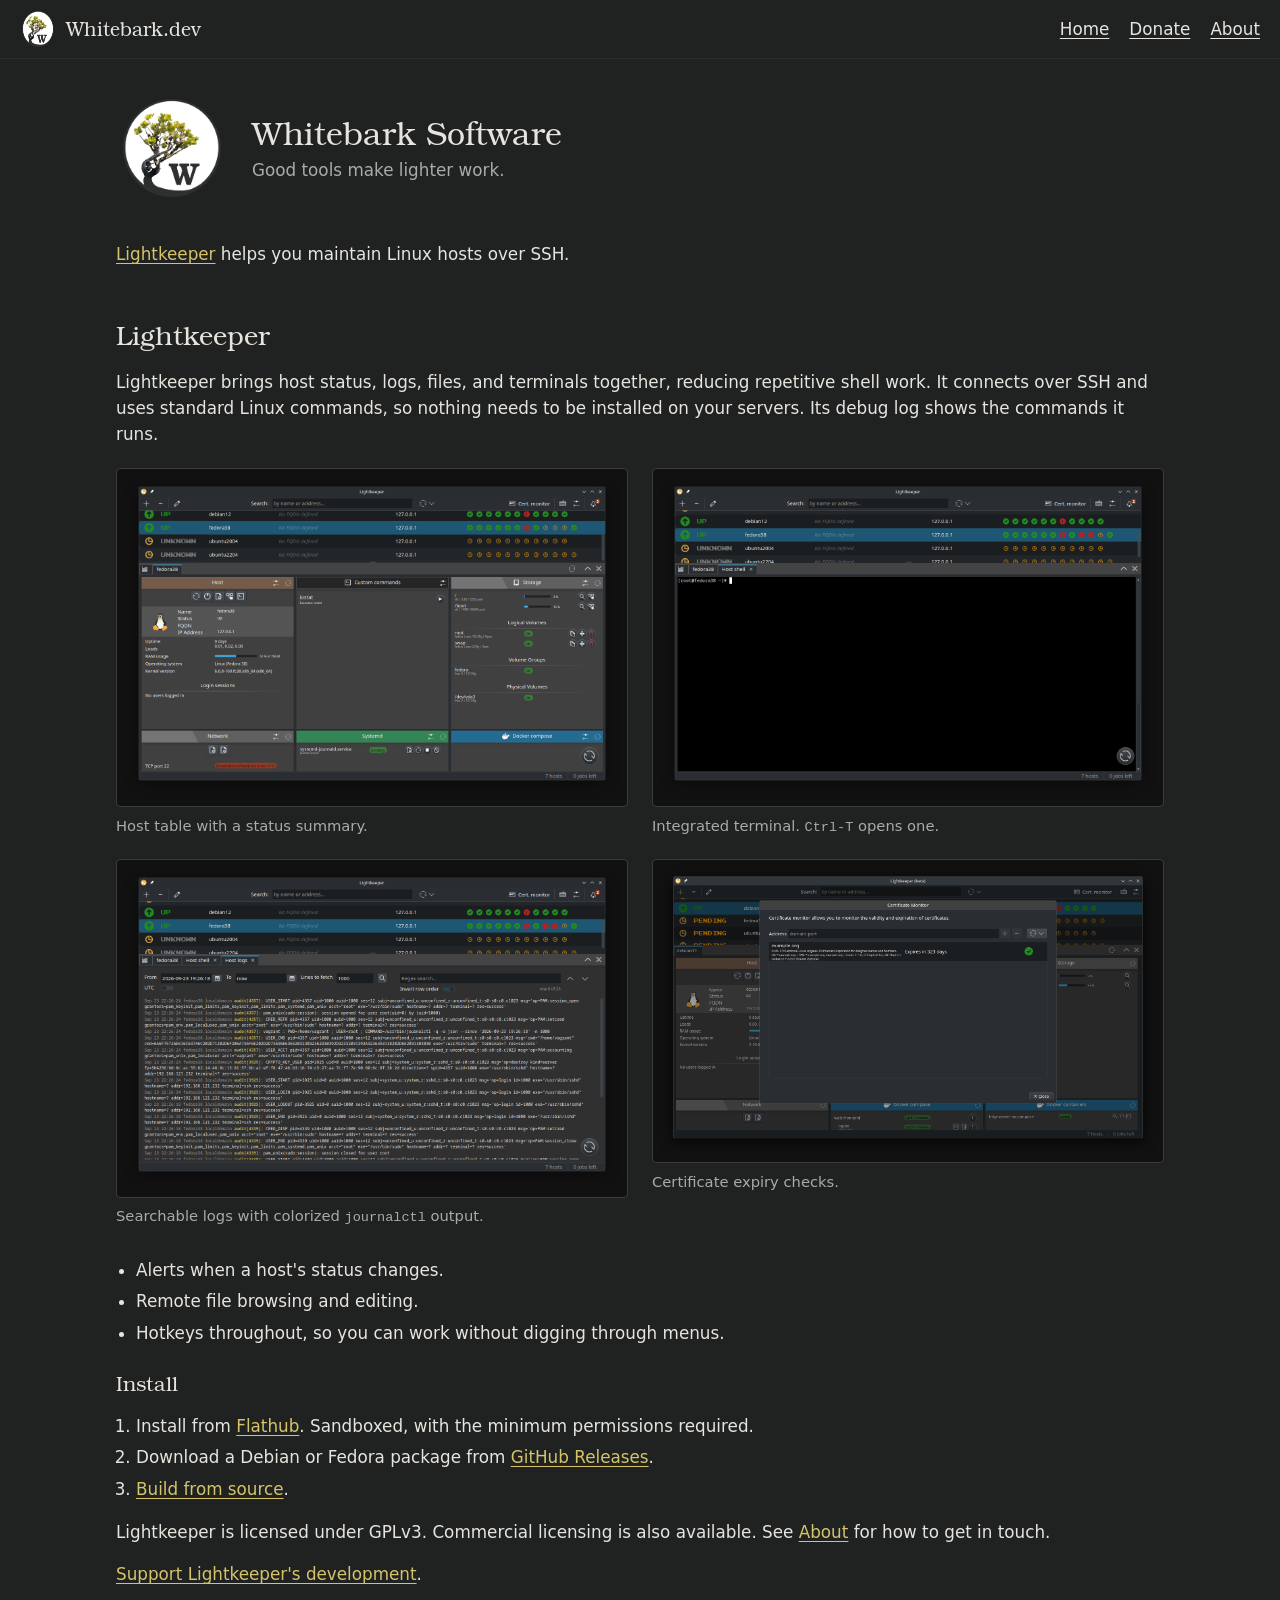
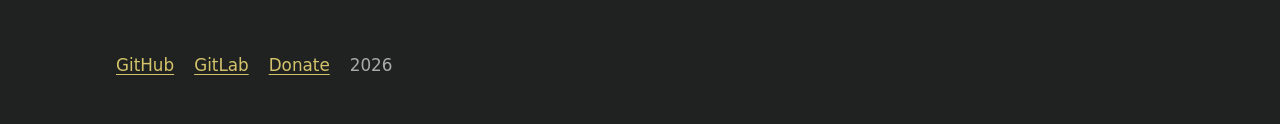
<file: index.html>
<!DOCTYPE html>
<html lang="en">
<head>
    <meta charset="UTF-8">
    <meta name="viewport" content="width=device-width, initial-scale=1.0">
    <title>Whitebark Software</title>
    <meta name="description" content="Whitebark Software builds Lightkeeper, a tool for maintaining Linux hosts over SSH.">
    <meta name="theme-color" content="#202221">
    <meta property="og:title" content="Whitebark Software">
    <meta property="og:description" content="Whitebark Software builds Lightkeeper, a tool for maintaining Linux hosts over SSH.">
    <meta property="og:type" content="website">
    <meta property="og:url" content="https://whitebark.dev/">
    <meta property="og:image" content="https://whitebark.dev/images/og.png">
    <link rel="icon" href="/whitebark-logo.png" type="image/png">
    <link rel="stylesheet" href="/site.css">
</head>
<body>
    <a class="skip" href="#content">Skip to content</a>
    <header class="site-header">
        <a class="brand" href="/">
            <img src="/whitebark-logo.png" alt="" width="36" height="36">
            Whitebark.dev
        </a>
        <nav>
            <a href="/" aria-current="page">Home</a>
            <a href="/donate/">Donate</a>
            <a href="/about/">About</a>
        </nav>
    </header>

    <main id="content">
        <div class="intro">
            <img class="mark" src="/whitebark-logo.png" width="112" height="112" alt="Whitebark mark: a leaning pine in a circle with a W">
            <div>
                <h1>Whitebark Software</h1>
                <p class="tagline">Good tools make lighter work.</p>
            </div>
        </div>

        <p><a href="#lightkeeper">Lightkeeper</a> helps you maintain Linux hosts over SSH.</p>

        <section id="lightkeeper">
            <h2>Lightkeeper</h2>
            <p>Lightkeeper brings host status, logs, files, and terminals together, reducing repetitive shell work. It connects over SSH and uses standard Linux commands, so nothing needs to be installed on your servers. Its debug log shows the commands it runs.</p>

            <div class="shots">
                <figure>
                    <img src="/images/lightkeeper/overview.png" alt="Host list with a status marker on each row, and a detail view for one host showing uptime, memory, and storage.">
                    <figcaption>Host table with a status summary.</figcaption>
                </figure>
                <figure>
                    <img src="/images/lightkeeper/terminal.png" alt="A shell session open on a host, in a tab next to the host logs.">
                    <figcaption>Integrated terminal. <kbd>Ctrl-T</kbd> opens one.</figcaption>
                </figure>
                <figure>
                    <img src="/images/lightkeeper/logs.png" alt="Log viewer with a search field and matching lines highlighted.">
                    <figcaption>Searchable logs with colorized <kbd>journalctl</kbd> output.</figcaption>
                </figure>
                <figure>
                    <img src="/images/lightkeeper/certificates.png" alt="Certificate monitor listing an address, the certificate issuer, and the days until expiry.">
                    <figcaption>Certificate expiry checks.</figcaption>
                </figure>
            </div>

            <ul>
                <li>Alerts when a host's status changes.</li>
                <li>Remote file browsing and editing.</li>
                <li>Hotkeys throughout, so you can work without digging through menus.</li>
            </ul>

            <h3>Install</h3>
            <ol>
                <li>Install from <a href="https://flathub.org/en/apps/io.github.kalaksi.Lightkeeper">Flathub</a>. Sandboxed, with the minimum permissions required.</li>
                <li>Download a Debian or Fedora package from <a href="https://github.com/kalaksi/lightkeeper/releases">GitHub Releases</a>.</li>
                <li><a href="https://github.com/kalaksi/lightkeeper#building-from-source">Build from source</a>.</li>
            </ol>

            <p>Lightkeeper is licensed under GPLv3. Commercial licensing is also available. See <a href="/about/">About</a> for how to get in touch.</p>
            <p><a href="/donate/">Support Lightkeeper's development</a>.</p>
        </section>
    </main>

    <footer class="site-footer">
        <a href="https://github.com/kalaksi">GitHub</a>
        <a href="https://gitlab.com/kalaksi">GitLab</a>
        <a href="/donate/">Donate</a>
        <span>2026</span>
    </footer>
</body>
</html>
</file>
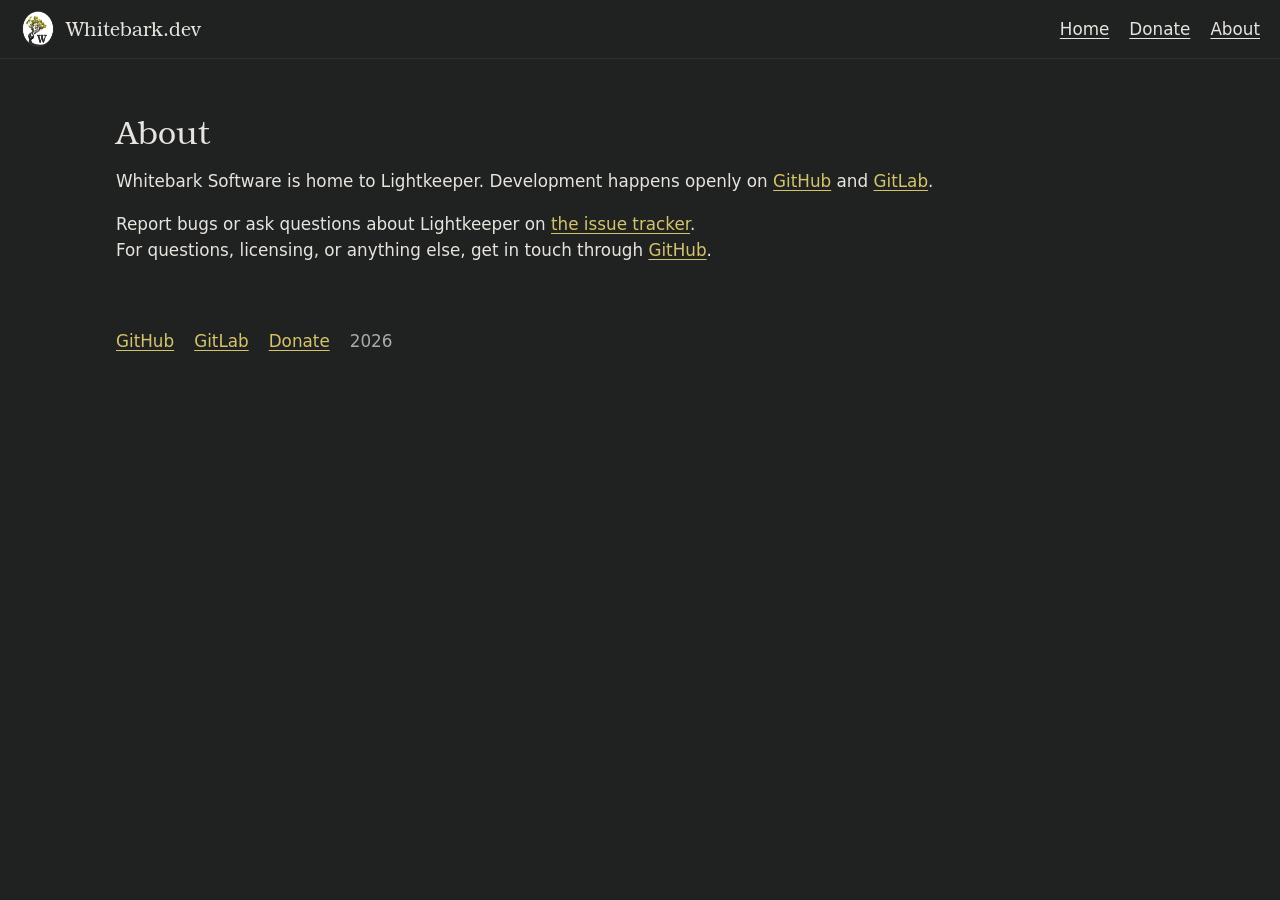
<file: about/index.html>
<!DOCTYPE html>
<html lang="en">
<head>
    <meta charset="UTF-8">
    <meta name="viewport" content="width=device-width, initial-scale=1.0">
    <title>About - Whitebark Software</title>
    <meta name="description" content="About Whitebark Software and how to get in touch.">
    <meta name="theme-color" content="#202221">
    <meta property="og:title" content="About - Whitebark Software">
    <meta property="og:description" content="About Whitebark Software and how to get in touch.">
    <meta property="og:type" content="website">
    <meta property="og:url" content="https://whitebark.dev/about/">
    <meta property="og:image" content="https://whitebark.dev/images/og.png">
    <link rel="icon" href="/whitebark-logo.png" type="image/png">
    <link rel="stylesheet" href="/site.css">
</head>
<body>
    <a class="skip" href="#content">Skip to content</a>
    <header class="site-header">
        <a class="brand" href="/">
            <img src="/whitebark-logo.png" alt="" width="36" height="36">
            Whitebark.dev
        </a>
        <nav>
            <a href="/">Home</a>
            <a href="/donate/">Donate</a>
            <a href="/about/" aria-current="page">About</a>
        </nav>
    </header>

    <main id="content">
        <h1>About</h1>
        <p>Whitebark Software is home to Lightkeeper. Development happens openly on <a href="https://github.com/kalaksi">GitHub</a> and <a href="https://gitlab.com/kalaksi">GitLab</a>.</p>
        <p>Report bugs or ask questions about Lightkeeper on <a href="https://github.com/kalaksi/lightkeeper/issues">the issue tracker</a>.<br>
        For questions, licensing, or anything else, get in touch through <a href="https://github.com/kalaksi">GitHub</a>.</p>
    </main>

    <footer class="site-footer">
        <a href="https://github.com/kalaksi">GitHub</a>
        <a href="https://gitlab.com/kalaksi">GitLab</a>
        <a href="/donate/">Donate</a>
        <span>2026</span>
    </footer>
</body>
</html>
</file>
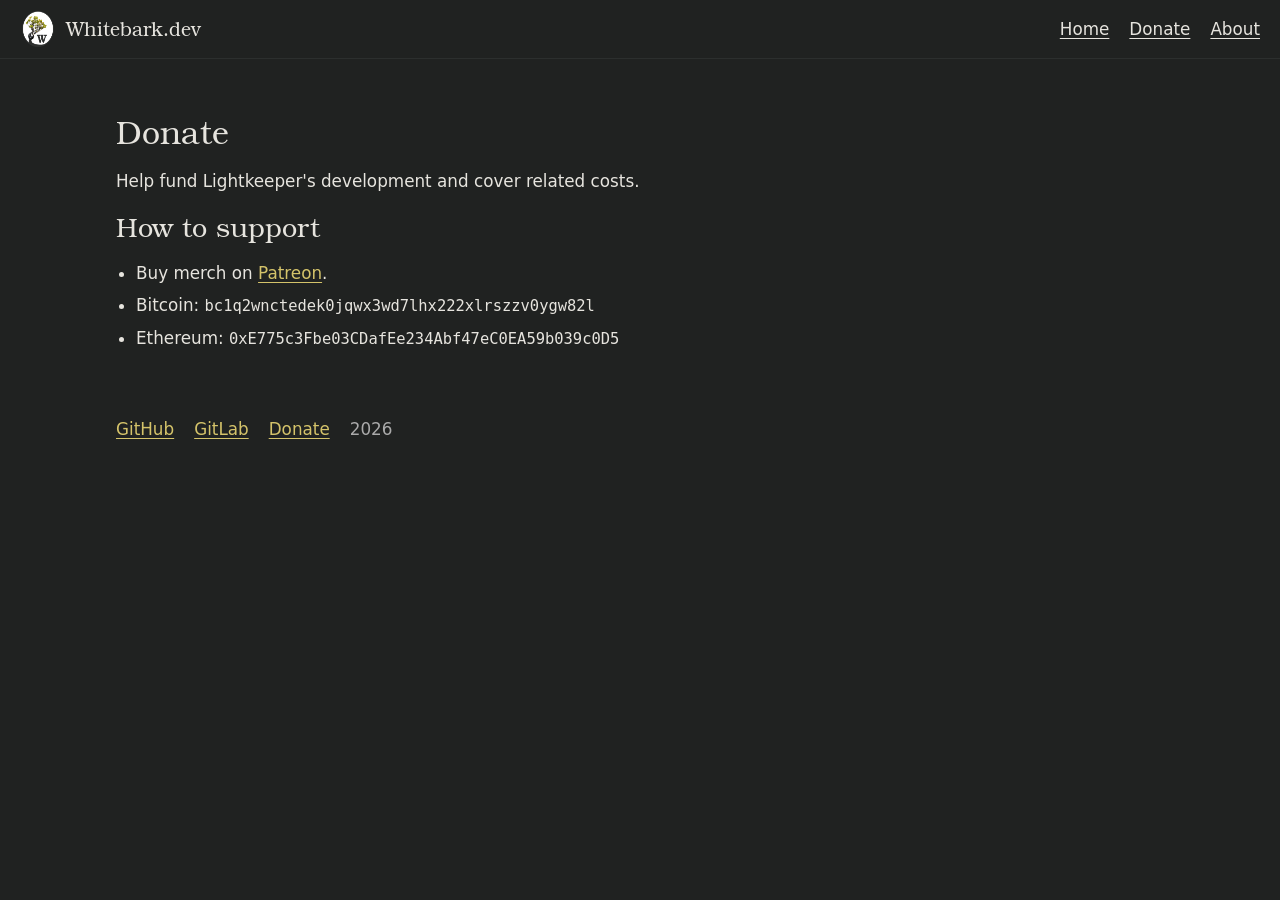
<file: donate/index.html>
<!DOCTYPE html>
<html lang="en">
<head>
    <meta charset="UTF-8">
    <meta name="viewport" content="width=device-width, initial-scale=1.0">
    <title>Donate - Whitebark Software</title>
    <meta name="description" content="How to support Whitebark Software.">
    <meta name="theme-color" content="#202221">
    <meta property="og:title" content="Donate - Whitebark Software">
    <meta property="og:description" content="How to support Whitebark Software.">
    <meta property="og:type" content="website">
    <meta property="og:url" content="https://whitebark.dev/donate/">
    <meta property="og:image" content="https://whitebark.dev/images/og.png">
    <link rel="icon" href="/whitebark-logo.png" type="image/png">
    <link rel="stylesheet" href="/site.css">
</head>
<body>
    <a class="skip" href="#content">Skip to content</a>
    <header class="site-header">
        <a class="brand" href="/">
            <img src="/whitebark-logo.png" alt="" width="36" height="36">
            Whitebark.dev
        </a>
        <nav>
            <a href="/">Home</a>
            <a href="/donate/" aria-current="page">Donate</a>
            <a href="/about/">About</a>
        </nav>
    </header>

    <main id="content">
        <h1>Donate</h1>
        <p>Help fund Lightkeeper's development and cover related costs.</p>
        <h2>How to support</h2>
        <ul>
            <li>Buy merch on <a href="https://patreon.com/kalaksi">Patreon</a>.</li>
            <li>Bitcoin: <code>bc1q2wnctedek0jqwx3wd7lhx222xlrszzv0ygw82l</code></li>
            <li>Ethereum: <code>0xE775c3Fbe03CDafEe234Abf47eC0EA59b039c0D5</code></li>
        </ul>
    </main>

    <footer class="site-footer">
        <a href="https://github.com/kalaksi">GitHub</a>
        <a href="https://gitlab.com/kalaksi">GitLab</a>
        <a href="/donate/" aria-current="page">Donate</a>
        <span>2026</span>
    </footer>
</body>
</html>
</file>
<file: site.css>
@font-face {
    font-family: "TeXGyreBonum";
    src: url("/fonts/TexGyreBonum/texgyrebonum-regular-webfont.woff") format("woff");
    font-weight: normal;
    font-style: normal;
    font-display: swap;
}

:root {
    --bg: #202221;
    --text: #e6e4de;
    --muted: #aaaaaa;
    --link: #d4c36a;
    --line: #3a3d3c;
    --measure: 68rem;
}

* {
    box-sizing: border-box;
}

html {
    scroll-behavior: smooth;
}

@media (prefers-reduced-motion: reduce) {
    html {
        scroll-behavior: auto;
    }
}

body {
    margin: 0;
    background: var(--bg);
    color: var(--text);
    font-family: system-ui, "Segoe UI", sans-serif;
    font-size: 1.05rem;
    line-height: 1.55;
}

.skip {
    position: absolute;
    left: 0.75rem;
    top: 0.75rem;
    transform: translateY(-150%);
    background: var(--bg);
    color: var(--text);
    padding: 0.4rem 0.7rem;
    z-index: 2;
}

.skip:focus {
    transform: none;
}

.site-header {
    position: sticky;
    top: 0;
    z-index: 1;
    display: flex;
    flex-wrap: wrap;
    align-items: center;
    justify-content: space-between;
    gap: 0.75rem 1.5rem;
    padding: 0.7rem 1.25rem;
    background: var(--bg);
    border-bottom: 1px solid #2c2f2e;
}

.brand {
    display: flex;
    align-items: center;
    gap: 0.65rem;
    color: var(--text);
    text-decoration: none;
    font-family: "TeXGyreBonum", serif;
    font-size: 1.2rem;
}

.brand img {
    width: 2.25rem;
    height: 2.25rem;
}

.site-header nav {
    display: flex;
    flex-wrap: wrap;
    gap: 0.35rem 1.25rem;
}

.site-header nav a {
    color: var(--text);
}

a {
    color: var(--link);
    text-underline-offset: 0.18em;
}

a:hover {
    text-decoration-thickness: 2px;
}

a:focus-visible {
    outline: 2px solid var(--link);
    outline-offset: 3px;
}

main {
    max-width: var(--measure);
    margin: 0 auto;
    padding: 2.5rem 1.25rem 3rem;
}

.intro {
    display: flex;
    align-items: center;
    gap: 1.5rem;
    margin-bottom: 2.75rem;
    text-align: left;
}

.intro .mark {
    width: 7rem;
    height: auto;
    flex: none;
}

h1,
h2,
h3 {
    font-family: "TeXGyreBonum", serif;
    font-weight: normal;
    line-height: 1.2;
}

h1 {
    margin: 0.85rem 0 0.4rem;
    font-size: 2rem;
}

.intro h1 {
    margin: 0;
}

.tagline {
    margin: 0.3rem 0 0;
    color: var(--muted);
}

h2 {
    margin: 0 0 0.8rem;
    font-size: 1.7rem;
}

h3 {
    margin: 1.6rem 0 0.5rem;
    font-size: 1.25rem;
}

section[id] {
    scroll-margin-top: 4.5rem;
}

section + section,
main > p + section {
    margin-top: 3.25rem;
}

p,
li {
    overflow-wrap: break-word;
}

ul,
ol {
    padding-left: 1.25rem;
}

li + li {
    margin-top: 0.35rem;
}

.shots {
    display: grid;
    grid-template-columns: 1fr 1fr;
    gap: 1.25rem 1.5rem;
    margin: 1.35rem 0 1.75rem;
}

.shots figure {
    margin: 0;
}

figure img {
    display: block;
    width: 100%;
    height: auto;
    border: 1px solid var(--line);
    border-radius: 4px;
    background: #111;
}

figcaption {
    margin-top: 0.45rem;
    color: var(--muted);
    font-size: 0.92rem;
}

kbd,
code {
    font-family: ui-monospace, monospace;
    font-size: 0.92em;
}

code {
    overflow-wrap: anywhere;
}

.site-footer {
    max-width: var(--measure);
    margin: 0 auto;
    padding: 0 1.25rem 3rem;
    display: flex;
    flex-wrap: wrap;
    gap: 0.4rem 1.25rem;
    color: var(--muted);
}

@media (max-width: 40rem) {
    h1 {
        font-size: 1.55rem;
    }

    .intro .mark {
        width: 4.75rem;
    }

    .shots {
        grid-template-columns: 1fr;
    }
}
</file>
